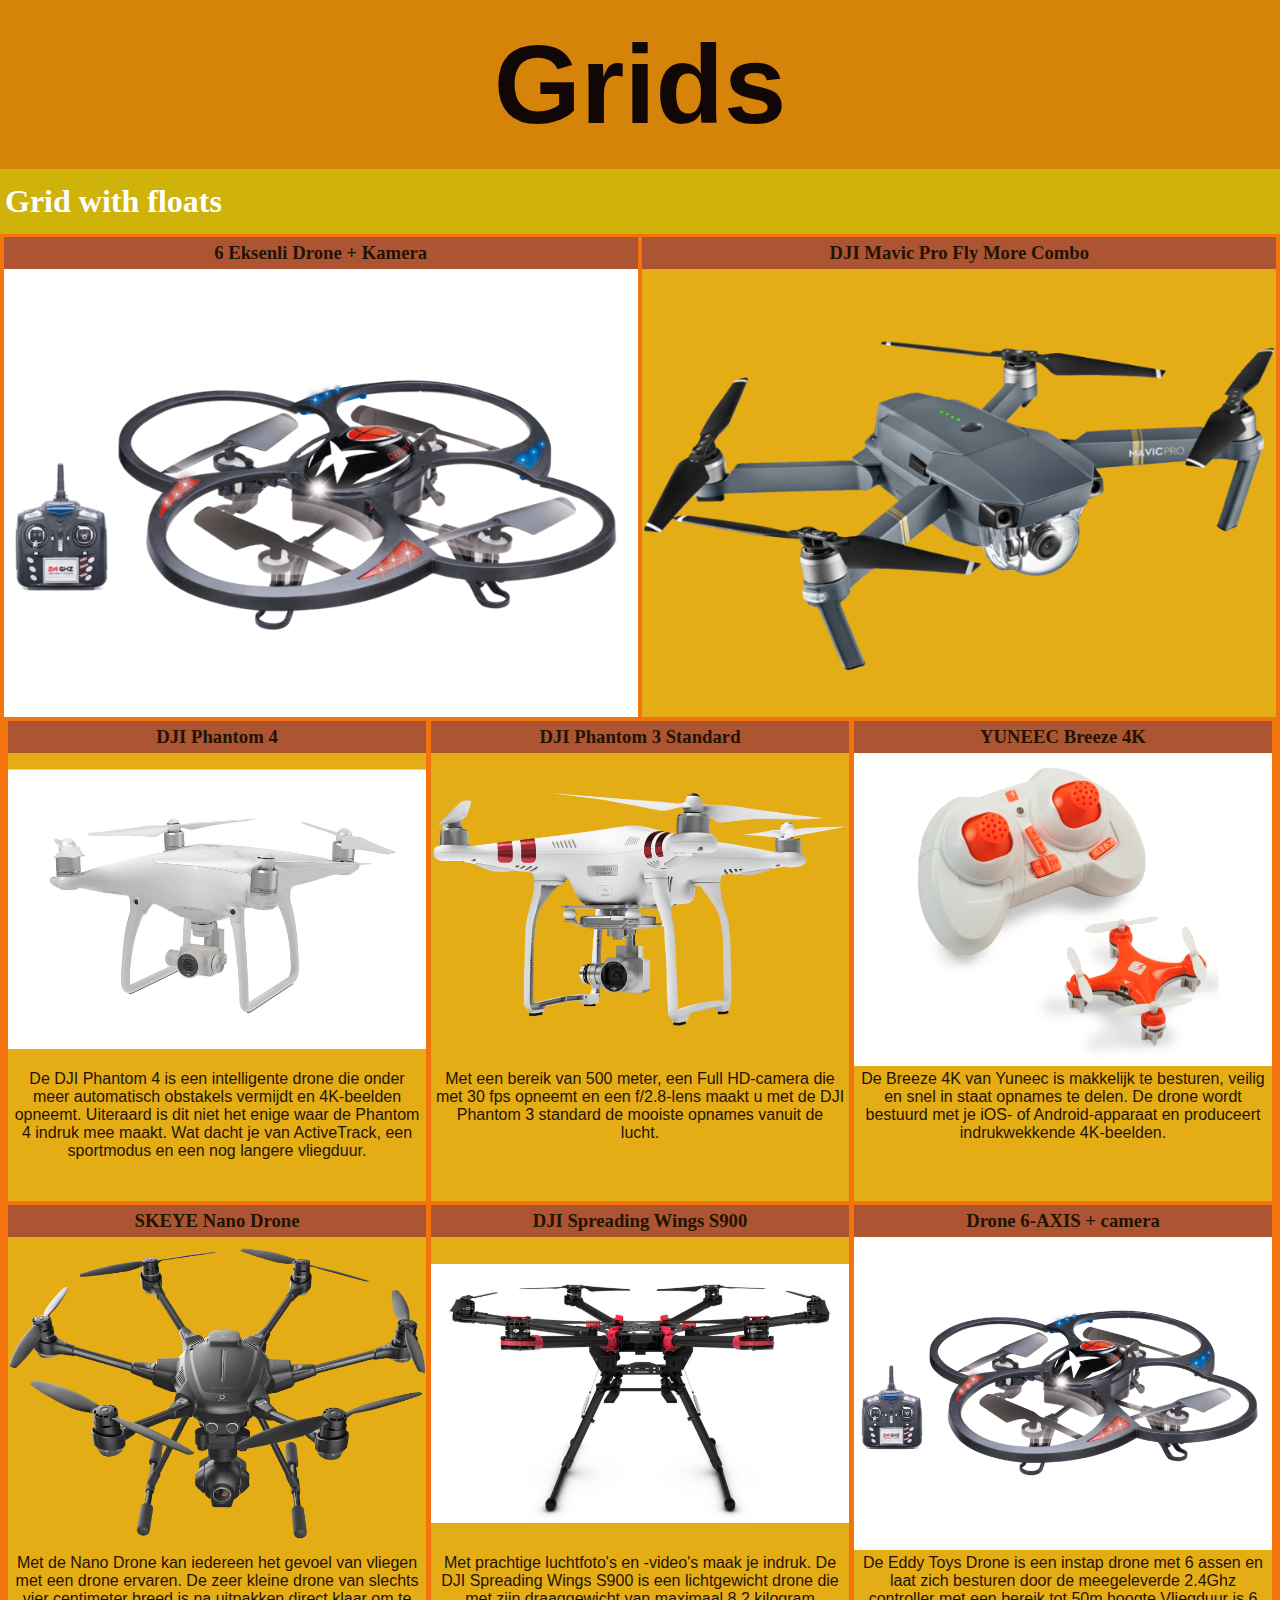
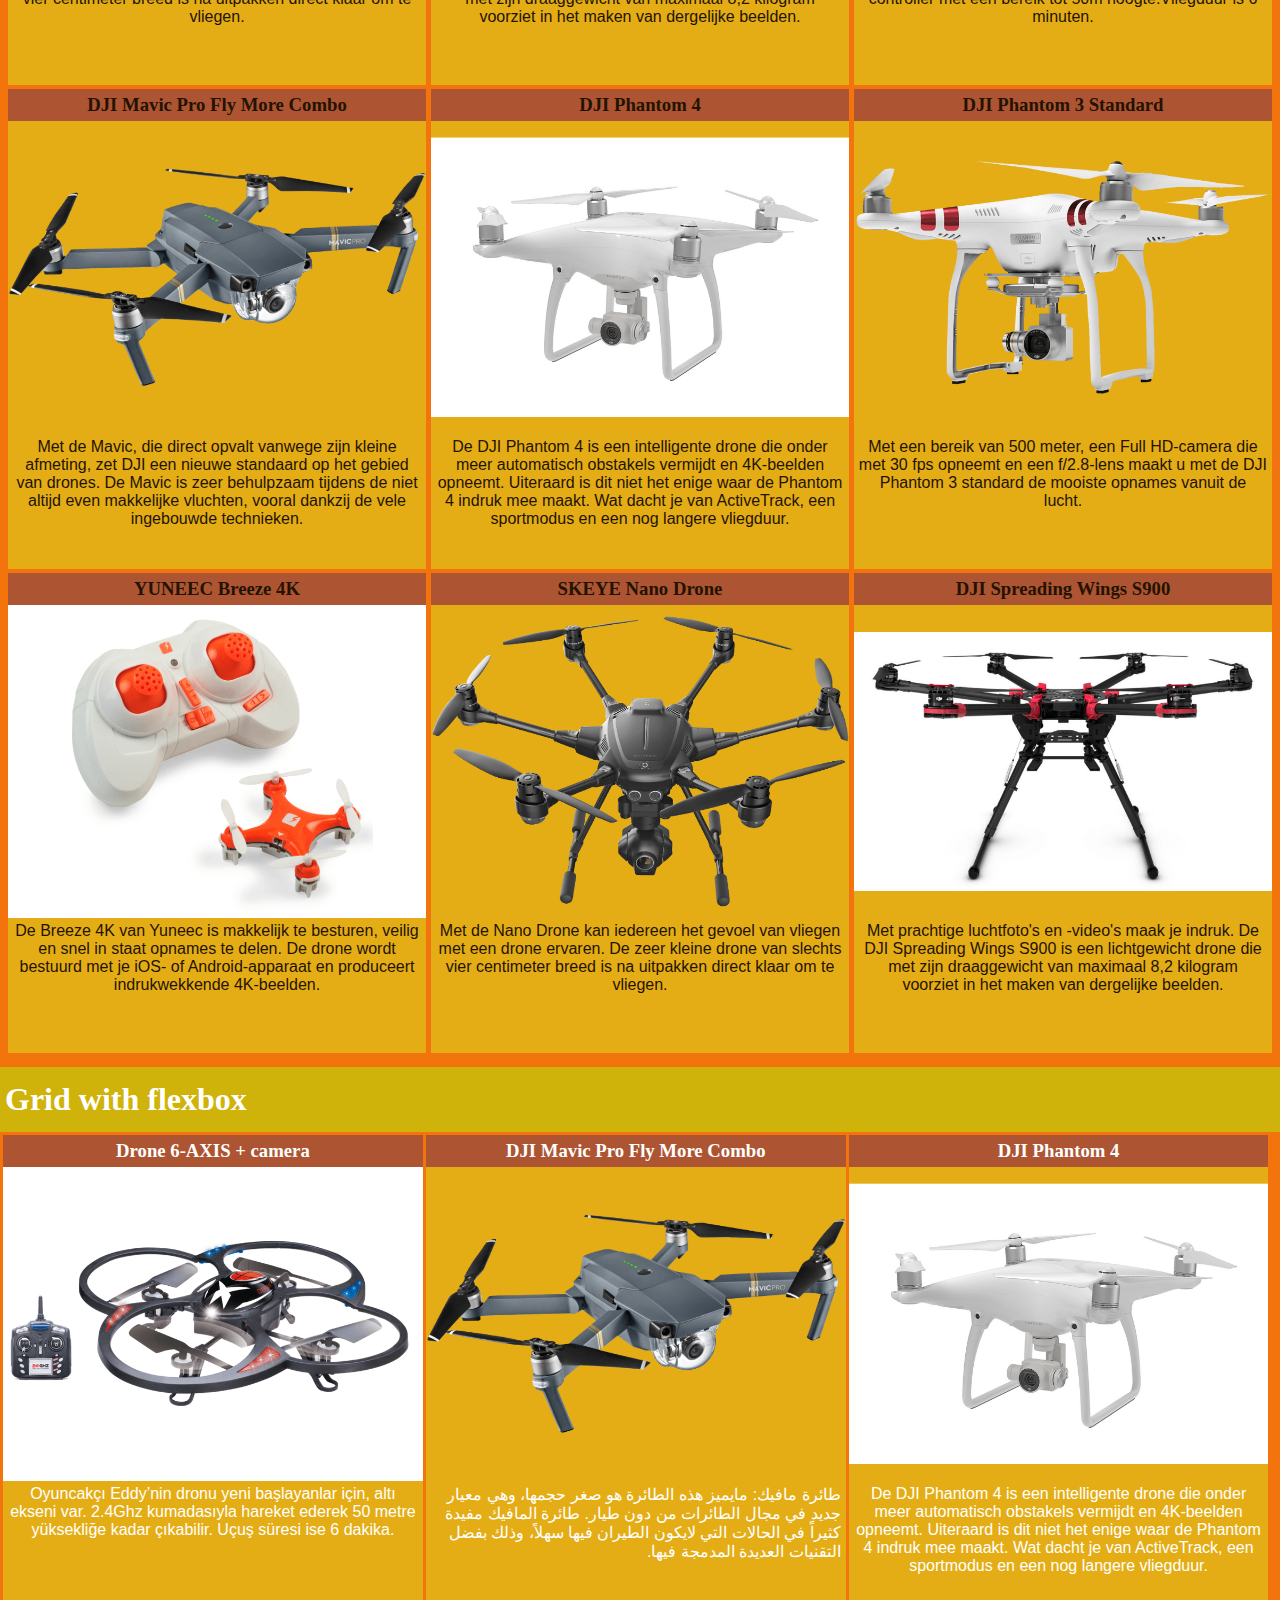
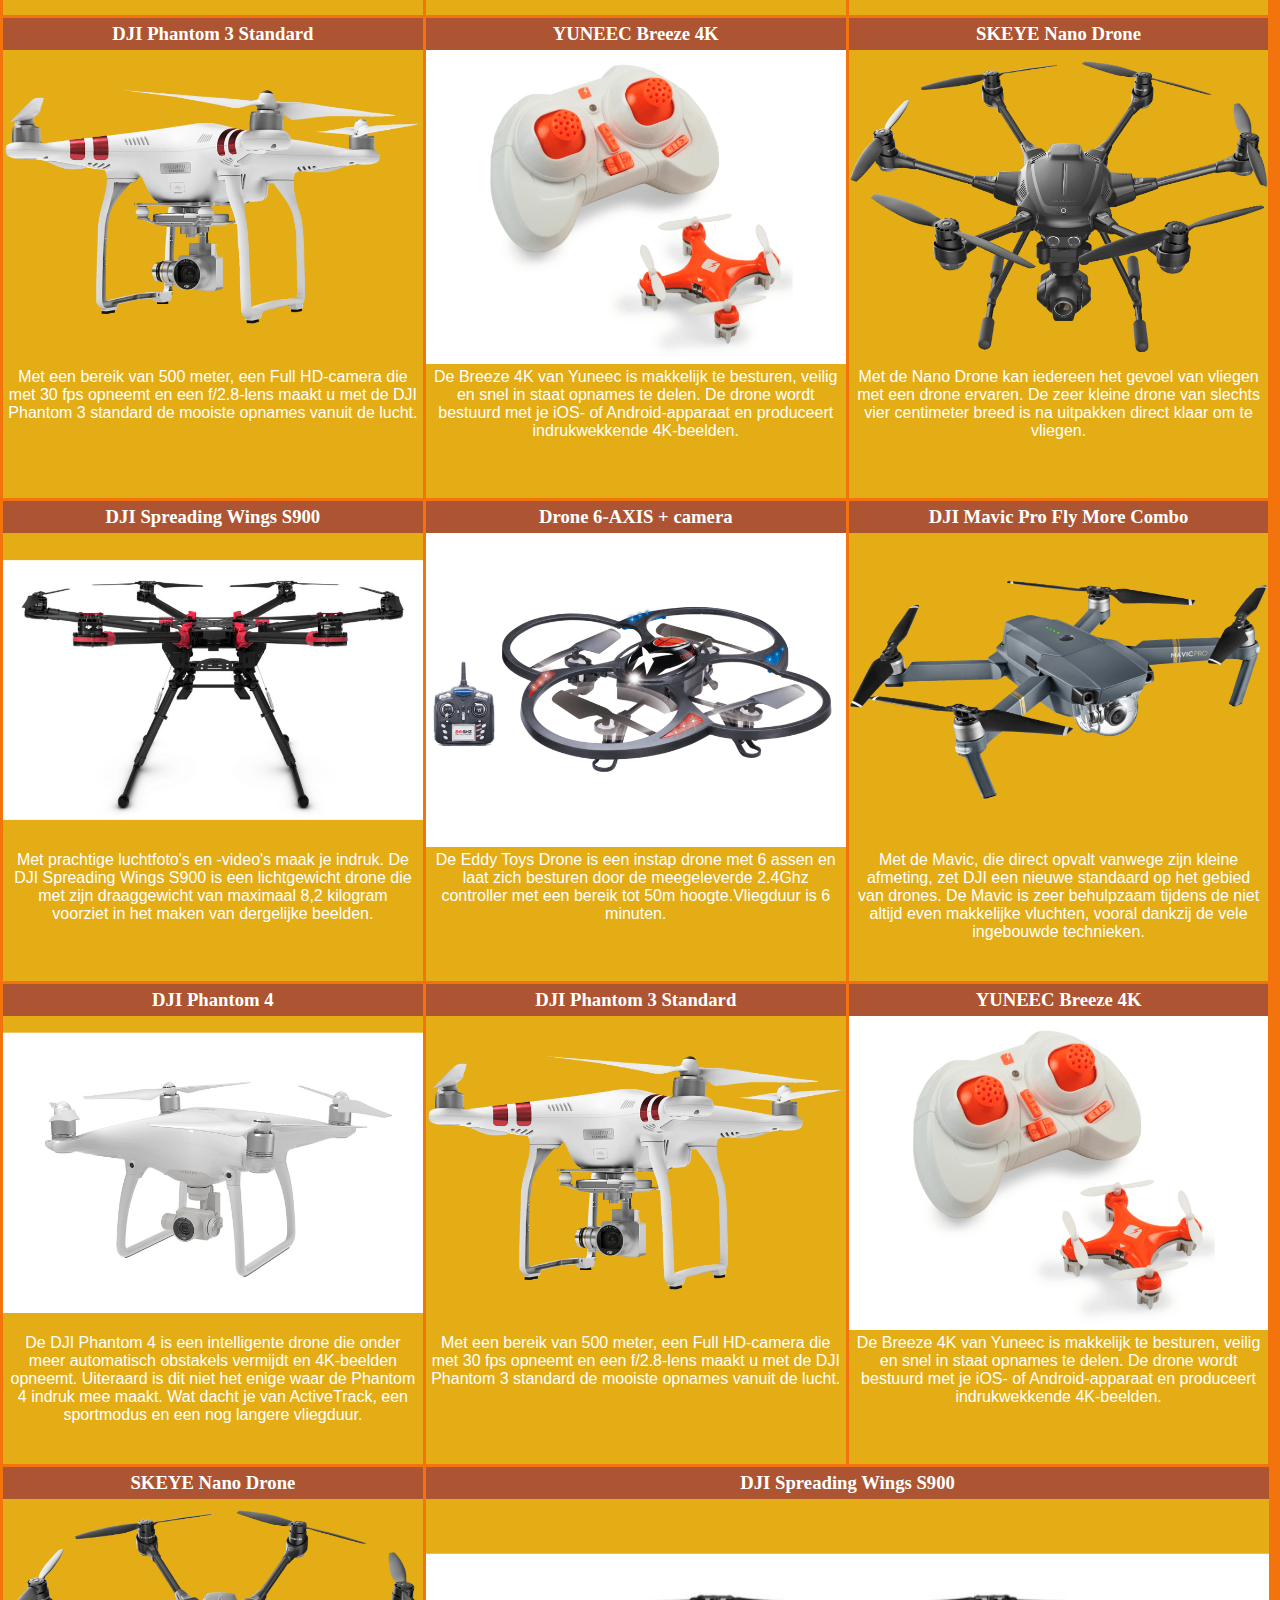
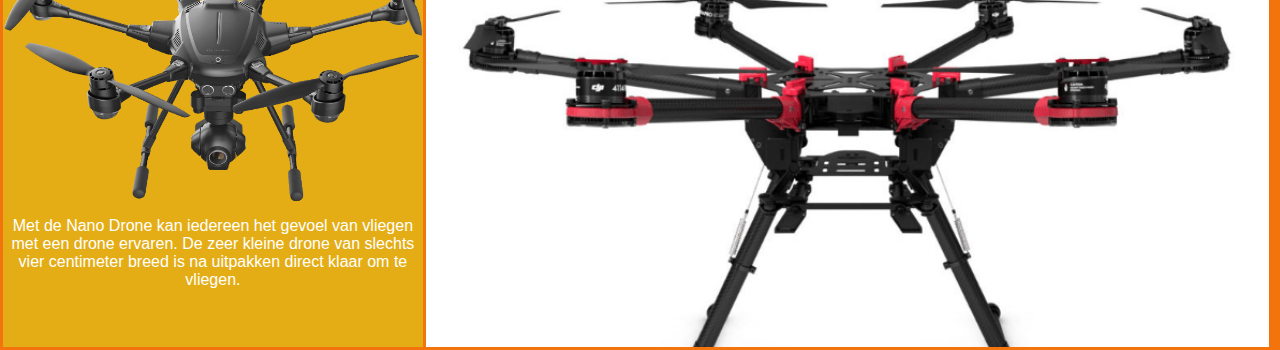
<file: Week 2/index.html>
<!doctype html>
<html>
    <head>
        <meta charset="utf-8">
        <meta name="viewport" content="width=device-width, initial-scale=1.0">
        <title>Grids</title>
        <link rel="stylesheet" href="style.css">
    </head>
    <body>
        <header>
            <h1>Grids</h1>
        </header>
        <main>
            <section>
                <h2>Grid with floats</h2>
                <ul id="grid-floats">
                    <li class="grid-item">
                        <h3>6 Eksenli Drone + Kamera</h3>
                        <img src="images/drone1.png">
                        <p>Oyuncakçı Eddy’nin dronu yeni başlayanlar için, altı ekseni var. 2.4Ghz kumadasıyla hareket ederek 50 metre yüksekliğe kadar çıkabilir. Uçuş süresi ise 6 dakika.</p>
                    </li>
                    <li class="grid-item">
                        <h3>DJI Mavic Pro Fly More Combo</h3>
                        <img src="images/drone2.png">
                         <p dir="rtl">طائرة مافيك: مايميز هذه الطائرة هو صغر حجمها، وهي معيار جديد في مجال الطائرات من دون طيار. طائرة المافيك مفيدة كثيراً في الحالات التي لايكون الطيران فيها سهلاً، وذلك بفضل التقنيات العديدة المدمجة فيها.</p>
                    </li>
                    <li class="grid-item">
                        <h3>DJI Phantom 4</h3>
                        <img src="images/drone3.png">
                        <p>De DJI Phantom 4 is een intelligente drone die onder meer automatisch obstakels vermijdt en 4K-beelden opneemt. Uiteraard is dit niet het enige waar de Phantom 4 indruk mee maakt. Wat dacht je van ActiveTrack, een sportmodus en een nog langere vliegduur.</p>
                    </li>
                    <li class="grid-item">
                        <h3>DJI Phantom 3 Standard</h3>
                        <img src="images/drone4.png">
                        <p>Met een bereik van 500 meter, een Full HD-camera die met 30 fps opneemt en een f/2.8-lens maakt u met de DJI Phantom 3 standard de mooiste opnames vanuit de lucht.</p>
                    </li>
                    <li class="grid-item">
                        <h3>YUNEEC Breeze 4K</h3>
                        <img src="images/drone5.png">
                        <p>De Breeze 4K van Yuneec is makkelijk te besturen, veilig en snel in staat opnames te delen. De drone wordt bestuurd met je iOS- of Android-apparaat en produceert indrukwekkende 4K-beelden.</p>
                    </li>
                    <li class="grid-item">
                        <h3>SKEYE Nano Drone</h3>
                        <img src="images/drone6.png">
                        <p>Met de Nano Drone kan iedereen het gevoel van vliegen met een drone ervaren. De zeer kleine drone van slechts vier centimeter breed is na uitpakken direct klaar om te vliegen.</p>
                    </li>
                    <li class="grid-item">
                        <h3>DJI Spreading Wings S900</h3>
                        <img src="images/drone7.png">
                        <p>Met prachtige luchtfoto's en -video's maak je indruk. De DJI Spreading Wings S900 is een lichtgewicht drone die met zijn draaggewicht van maximaal 8,2 kilogram voorziet in het maken van dergelijke beelden.</p>
                    </li>
                    <li class="grid-item">
                        <h3>Drone 6-AXIS + camera</h3>
                        <img src="images/drone1.png">
                        <p>De Eddy Toys Drone is een instap drone met 6 assen en laat zich besturen door de meegeleverde 2.4Ghz controller met een bereik tot 50m hoogte.Vliegduur is 6 minuten.</p>
                    </li>
                    <li class="grid-item">
                        <h3>DJI Mavic Pro Fly More Combo</h3>
                        <img src="images/drone2.png">
                        <p>Met de Mavic, die direct opvalt vanwege zijn kleine afmeting, zet DJI een nieuwe standaard op het gebied van drones. De Mavic is zeer behulpzaam tijdens de niet altijd even makkelijke vluchten, vooral dankzij de vele ingebouwde technieken.</p>
                    </li>
                    <li class="grid-item">
                        <h3>DJI Phantom 4</h3>
                        <img src="images/drone3.png">
                        <p>De DJI Phantom 4 is een intelligente drone die onder meer automatisch obstakels vermijdt en 4K-beelden opneemt. Uiteraard is dit niet het enige waar de Phantom 4 indruk mee maakt. Wat dacht je van ActiveTrack, een sportmodus en een nog langere vliegduur.</p>
                    </li>
                    <li class="grid-item">
                        <h3>DJI Phantom 3 Standard</h3>
                        <img src="images/drone4.png">
                        <p>Met een bereik van 500 meter, een Full HD-camera die met 30 fps opneemt en een f/2.8-lens maakt u met de DJI Phantom 3 standard de mooiste opnames vanuit de lucht.</p>
                    </li>
                    <li class="grid-item">
                        <h3>YUNEEC Breeze 4K</h3>
                        <img src="images/drone5.png">
                        <p>De Breeze 4K van Yuneec is makkelijk te besturen, veilig en snel in staat opnames te delen. De drone wordt bestuurd met je iOS- of Android-apparaat en produceert indrukwekkende 4K-beelden.</p>
                    </li>
                    <li class="grid-item">
                        <h3>SKEYE Nano Drone</h3>
                        <img src="images/drone6.png">
                        <p>Met de Nano Drone kan iedereen het gevoel van vliegen met een drone ervaren. De zeer kleine drone van slechts vier centimeter breed is na uitpakken direct klaar om te vliegen.</p>
                    </li>
                    <li class="grid-item">
                        <h3>DJI Spreading Wings S900</h3>
                        <img src="images/drone7.png">
                        <p>Met prachtige luchtfoto's en -video's maak je indruk. De DJI Spreading Wings S900 is een lichtgewicht drone die met zijn draaggewicht van maximaal 8,2 kilogram voorziet in het maken van dergelijke beelden.</p>
                    </li>
                </ul>
                
            </section>
            <section>
                <h2>Grid with flexbox</h2>
                <ul id="grid-flex">
                    <li class="grid-item">
                        <h3>Drone 6-AXIS + camera</h3>
                        <img src="images/drone1.png">
                        <p>Oyuncakçı Eddy’nin dronu yeni başlayanlar için, altı ekseni var. 2.4Ghz kumadasıyla hareket ederek 50 metre yüksekliğe kadar çıkabilir. Uçuş süresi ise 6 dakika.</p>
                    </li>
                    <li class="grid-item">
                        <h3>DJI Mavic Pro Fly More Combo</h3>
                        <img src="images/drone2.png">
                         <p dir="rtl">طائرة مافيك: مايميز هذه الطائرة هو صغر حجمها، وهي معيار جديد في مجال الطائرات من دون طيار. طائرة المافيك مفيدة كثيراً في الحالات التي لايكون الطيران فيها سهلاً، وذلك بفضل التقنيات العديدة المدمجة فيها.</p>
                    </li>
                    <li class="grid-item">
                        <h3>DJI Phantom 4</h3>
                        <img src="images/drone3.png">
                        <p>De DJI Phantom 4 is een intelligente drone die onder meer automatisch obstakels vermijdt en 4K-beelden opneemt. Uiteraard is dit niet het enige waar de Phantom 4 indruk mee maakt. Wat dacht je van ActiveTrack, een sportmodus en een nog langere vliegduur.</p>
                    </li>
                    <li class="grid-item">
                        <h3>DJI Phantom 3 Standard</h3>
                        <img src="images/drone4.png">
                        <p>Met een bereik van 500 meter, een Full HD-camera die met 30 fps opneemt en een f/2.8-lens maakt u met de DJI Phantom 3 standard de mooiste opnames vanuit de lucht.</p>
                    </li>
                    <li class="grid-item">
                        <h3>YUNEEC Breeze 4K</h3>
                        <img src="images/drone5.png">
                        <p>De Breeze 4K van Yuneec is makkelijk te besturen, veilig en snel in staat opnames te delen. De drone wordt bestuurd met je iOS- of Android-apparaat en produceert indrukwekkende 4K-beelden.</p>
                    </li>
                    <li class="grid-item">
                        <h3>SKEYE Nano Drone</h3>
                        <img src="images/drone6.png">
                        <p>Met de Nano Drone kan iedereen het gevoel van vliegen met een drone ervaren. De zeer kleine drone van slechts vier centimeter breed is na uitpakken direct klaar om te vliegen.</p>
                    </li>
                    <li class="grid-item">
                        <h3>DJI Spreading Wings S900</h3>
                        <img src="images/drone7.png">
                        <p>Met prachtige luchtfoto's en -video's maak je indruk. De DJI Spreading Wings S900 is een lichtgewicht drone die met zijn draaggewicht van maximaal 8,2 kilogram voorziet in het maken van dergelijke beelden.</p>
                    </li>
                    <li class="grid-item">
                        <h3>Drone 6-AXIS + camera</h3>
                        <img src="images/drone1.png">
                        <p>De Eddy Toys Drone is een instap drone met 6 assen en laat zich besturen door de meegeleverde 2.4Ghz controller met een bereik tot 50m hoogte.Vliegduur is 6 minuten.</p>
                    </li>
                    <li class="grid-item">
                        <h3>DJI Mavic Pro Fly More Combo</h3>
                        <img src="images/drone2.png">
                        <p>Met de Mavic, die direct opvalt vanwege zijn kleine afmeting, zet DJI een nieuwe standaard op het gebied van drones. De Mavic is zeer behulpzaam tijdens de niet altijd even makkelijke vluchten, vooral dankzij de vele ingebouwde technieken.</p>
                    </li>
                    <li class="grid-item">
                        <h3>DJI Phantom 4</h3>
                        <img src="images/drone3.png">
                        <p>De DJI Phantom 4 is een intelligente drone die onder meer automatisch obstakels vermijdt en 4K-beelden opneemt. Uiteraard is dit niet het enige waar de Phantom 4 indruk mee maakt. Wat dacht je van ActiveTrack, een sportmodus en een nog langere vliegduur.</p>
                    </li>
                    <li class="grid-item">
                        <h3>DJI Phantom 3 Standard</h3>
                        <img src="images/drone4.png">
                        <p>Met een bereik van 500 meter, een Full HD-camera die met 30 fps opneemt en een f/2.8-lens maakt u met de DJI Phantom 3 standard de mooiste opnames vanuit de lucht.</p>
                    </li>
                    <li class="grid-item">
                        <h3>YUNEEC Breeze 4K</h3>
                        <img src="images/drone5.png">
                        <p>De Breeze 4K van Yuneec is makkelijk te besturen, veilig en snel in staat opnames te delen. De drone wordt bestuurd met je iOS- of Android-apparaat en produceert indrukwekkende 4K-beelden.</p>
                    </li>
                    <li class="grid-item">
                        <h3>SKEYE Nano Drone</h3>
                        <img src="images/drone6.png">
                        <p>Met de Nano Drone kan iedereen het gevoel van vliegen met een drone ervaren. De zeer kleine drone van slechts vier centimeter breed is na uitpakken direct klaar om te vliegen.</p>
                    </li>
                    <li class="grid-item">
                        <h3>DJI Spreading Wings S900</h3>
                        <img src="images/drone7.png">
                        <p>Met prachtige luchtfoto's en -video's maak je indruk. De DJI Spreading Wings S900 is een lichtgewicht drone die met zijn draaggewicht van maximaal 8,2 kilogram voorziet in het maken van dergelijke beelden.</p>
                    </li>
                </ul>
            </section>
        </main>
    </body>
</html>
</file>
<file: Week 2/style.css>
body{

    margin: 0;
    padding: 0;
    background-color: #f3740c;
    font-family: 'Gill Sans', 'Gill Sans MT', Calibri, 'Trebuchet MS', sans-serif;

}

*{
    box-sizing: border-box;
}

header{

    margin: 0;
    width: 100%;
}

h1{
    margin: 0;
    padding: 20px 0;
    width: 100%;
    background-color: rgb(214, 132, 9);
    color: rgb(17, 7, 7);
    text-align: center;
    font-size: 7em;

}

/* desktops */

@media only screen and (min-width: 960px){
    main{
        margin: 0;
        width: 100%;
    }
    h2{
        font-size: 1em;
        font-family: fantasy;
        background-color: #f7560b;
        color: rgb(15, 10, 10);
    }

    h3{
        font-family: Cambria, Cochin, Georgia, Times, Times New Roman, serif;
        background-color: #e7935b;
        padding: 5px;
        margin: 0;
    }

    #grid-floats{

        margin: 0 0 10px 0;
        padding: 0;
        overflow: hidden;
        color: white;
        text-align: center;
        animation-name: magic-son;
        animation-duration: 4s;

    }

    }

    ul .grid-item{
        list-style-type: none;
        overflow: scroll;
        background-color: #d47b15;
        height: 500px;
        text-align: center;

    }

    ul .grid-item img{
        width: 80%;
        margin: 0;

    }

    ul .grid-item p{
        margin:0;
        padding: 0 5px 0 5px;
    }


    /*float every EVEN item to the left */

    #grid-floats .grid-item:nth-child(n+1){

        width: 24.5%;
        display: inline-block;

    }

    #grid-floats .grid-item:nth-child(1){

        width: 49.3%;
        display: inline-block;

    }

    #grid-floats .grid-item:nth-child(13){

        width: 49.5%;
        display: inline-block;

    }



    .grid-item:nth-child(2) p{

        text-align: right;

    }
    
    /* FLEX */

    #grid-flex{

        padding: 0;
        display: flex;
        flex-wrap: wrap;
        color: white;
        margin: 0 2px 0 0;

    }

    #grid-flex .grid-item:nth-child(n):nth-child(-n+12){
        width: 24.6%;
        margin: 0 0 3px 3px;

    }

    #grid-flex .grid-item:nth-child(n+13){
        width: 49.5%;
        margin: 0 0 3px 3px;

    }

/* iPads */

@media only screen and (device-width: 768px), (min-device-width: 1024px) and (max-device-width: 1366px) {

    main{
        margin: 0;
        width: 100%;
    }

    h2{

        background-color: #cfb20a;
        color: white;
        font-size: 2em;
        padding: 14px 0 14px 5px;
        margin: 0 0 3px 0;

    }



    h3{

        background-color: #ad5532;
        padding: 5px;
        margin: 0;

    }

    #grid-floats{

        margin: 0 2px 10px 2px;
        padding: 0;
        overflow: hidden;
        color: rgb(36, 19, 3);
        text-align: center;
    }

    ul .grid-item{

        list-style-type: none;
        overflow: scroll;
        background-color: #e4ad15;
        height: 480px;

    }



    ul .grid-item img{

        width: 100%;
        margin: 0;
    }

    ul .grid-item p{

        margin:0;
        padding: 0 5px 0 5px;

    }

    

    /*float every EVEN item to the left */

    #grid-floats .grid-item:nth-child(n+2){

        width: 32.8%;
        display: inline-block;

    }





    #grid-floats .grid-item:nth-child(n):nth-child(-n+2){

        width: 49.7%;
        display: inline-block;
    }



    .grid-item:nth-child(2) p{

        text-align: right;

    }

    /* FLEX */

    #grid-flex{
        padding: 0;
        display: flex;
        flex-wrap: wrap;
        color: white;
        margin: 0;
    }



    #grid-flex .grid-item:nth-child(n):not(:last-child){

        width: 32.8%;
        margin: 0 0 3px 3px;

    }



    #grid-flex .grid-item:last-child{

        width: 65.9%;
        margin: 0 0 3px 3px;

    }

}





/* phone */

@media only screen and (max-device-width: 480px){

    main{

        margin: 0;
        width: 100%;
    }

    h2{

        background-color: #013243;
        color: white;
        font-size: 2em;
        padding: 14px 0 14px 5px;
        margin:0;

    }

    section{

        margin: 0 0 5px 0;

    }

    h3{

        padding: 5px;
        margin: 0;
        background-color: #ad4c0b;

    }

    #grid-floats{

        margin: 0;
        padding: 0;
        overflow: hidden;
        color: white;        

    }

    ul .grid-item{

        list-style-type: none;
        display: block;
        overflow: scroll;
        background-color: #b34505;

    }



    ul .grid-item img{

        width: 100%;
        margin: 0;

    }

    ul .grid-item p{

        margin:0;
        padding: 0 5px 0 5px;
    }

    /*float every EVEN item to the left */

    #grid-floats .grid-item:nth-child(n+2):nth-child(even):not(:last-child){

        float: left;
        width: 47.9%;
        height: 386px;

    }



    /*float every ODD item to the left */

    #grid-floats .grid-item:nth-child(n+2):nth-child(odd):not(:last-child){
        float: right;
        width: 47.9%;
        height: 386px;

    }

    /* clear floats */

    #grid-floats .grid-item:nth-child(n+4):nth-child(even){

        clear: both;

    }



    #grid-floats .grid-item:nth-child(n):nth-child(even):not(:last-child){

        margin: 0 0 5px 5px;

    }



    #grid-floats .grid-item:nth-child(n):nth-child(odd):not(:first-child){

        margin: 0 5px 5px 5px;

    }

    #grid-floats .grid-item:last-child{

        margin: 5px;

    }

    #grid-floats .grid-item:nth-child(1){

        margin: 5px;

    }

    .grid-item:nth-child(2) p{

        text-align: right;

    }

    

    /* FLEX */

    #grid-flex{
        padding: 0;
        display: inline-flex;
        flex-wrap: wrap;
        width: 100%;
        color: white;
        margin: 5px 0;

    }



    #grid-flex .grid-item{

        width: 47.9%;
        height: 386px;

    }



    #grid-flex .grid-item:nth-child(n):nth-child(even){

        margin: 0 5px 5px 5px;

    }



    #grid-flex .grid-item:nth-child(n):nth-child(odd){

        margin: 0 0 5px 5px;

    }

}



.grid-item:hover{

    background-color: rgb(241, 114, 40);



}
</file>
